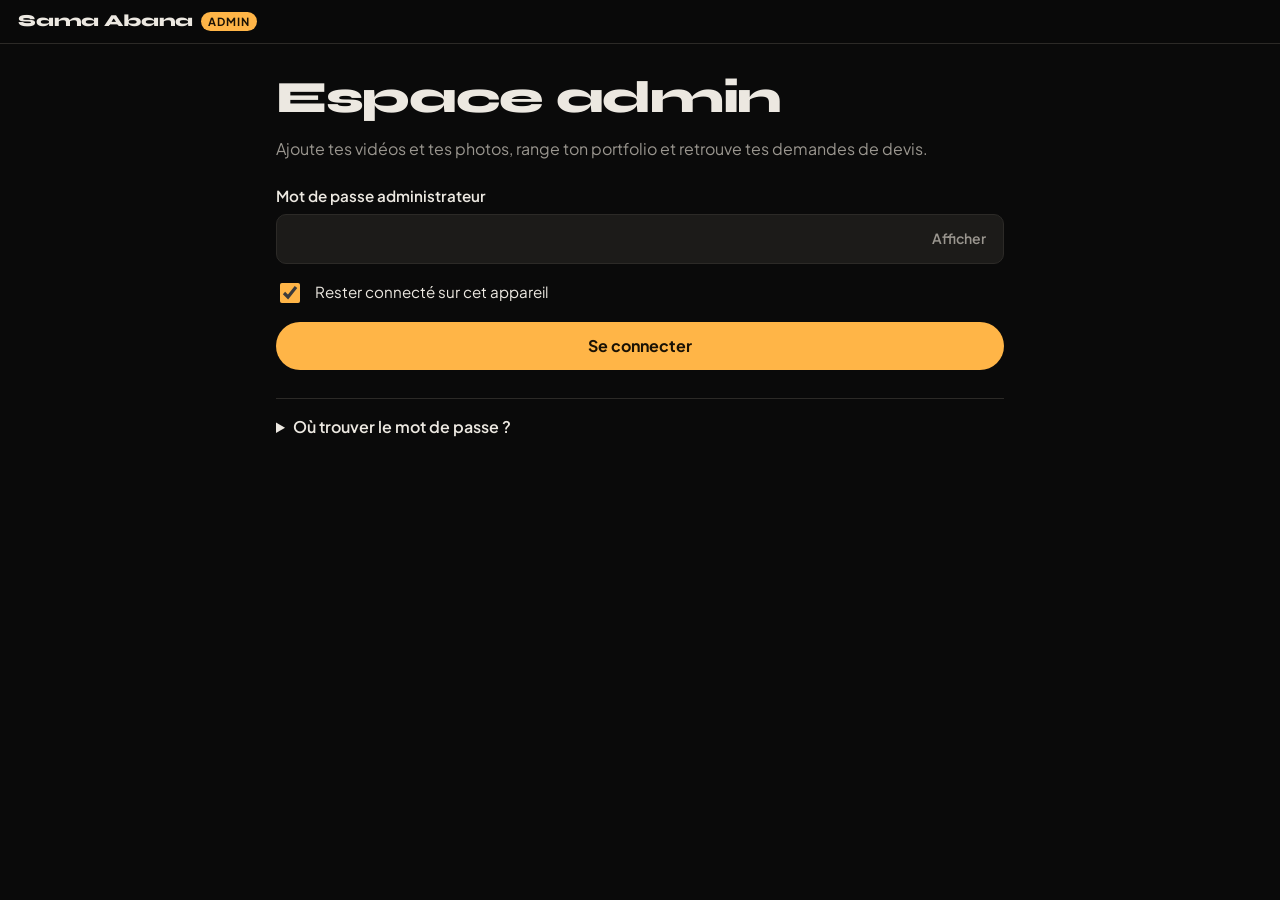
<file: admin.html>
<!doctype html>
<html lang="fr">
<head>
  <meta charset="utf-8">
  <meta name="viewport" content="width=device-width, initial-scale=1, viewport-fit=cover">
  <meta name="robots" content="noindex, nofollow">
  <meta name="theme-color" content="#0a0a0a">
  <title>Espace admin · Sama Abana</title>
  <link rel="manifest" href="/admin.webmanifest">
  <link rel="icon" type="image/png" sizes="32x32" href="/assets/icons/admin-32.png">
  <link rel="icon" type="image/png" sizes="192x192" href="/assets/icons/admin-192.png">
  <link rel="apple-touch-icon" href="/assets/icons/admin-180.png">
  <meta name="apple-mobile-web-app-title" content="Admin Sama">
  <link rel="stylesheet" href="/admin.css">
  <script src="/admin.js" defer></script>
</head>
<body>
  <header class="top">
    <a class="brand" href="/" title="Voir mon site">Sama Abana<span class="brand__tag">admin</span></a>
    <button class="link" type="button" id="logout" hidden>Déconnexion</button>
  </header>

  <main class="wrap">
    <p class="loading" id="boot">Connexion…</p>

    <!-- ============================================================ connexion -->
    <section class="login" id="login" hidden>
      <h1 class="title">Espace admin</h1>
      <p class="muted">Ajoute tes vidéos et tes photos, range ton portfolio et retrouve tes demandes de devis.</p>
      <form id="login-form" novalidate>
        <label class="label" for="pw">Mot de passe administrateur</label>
        <div class="pw">
          <input class="input" id="pw" name="pw" type="password" autocomplete="current-password" autocapitalize="off" spellcheck="false" required>
          <button class="pw__toggle" type="button" id="pw-toggle" aria-pressed="false">Afficher</button>
        </div>
        <label class="check"><input type="checkbox" id="remember" checked> Rester connecté sur cet appareil</label>
        <p class="error" id="login-error" role="alert" hidden></p>
        <button class="btn btn--key btn--block" type="submit" id="login-btn">Se connecter</button>
      </form>
      <details class="help">
        <summary>Où trouver le mot de passe&nbsp;?</summary>
        <ol>
          <li>Ouvre <strong>dashboard.render.com</strong> (en Wi-Fi si les données mobiles bloquent).</li>
          <li>Touche ton service <strong>sama-abana-studio</strong>, puis <strong>Environment</strong>.</li>
          <li>Sur la ligne <strong>ADMIN_TOKEN</strong>, touche l'œil pour l'afficher, copie la valeur et colle-la ici.</li>
        </ol>
        <p class="muted small">Ne l'envoie à personne : il donne accès à ton site.</p>
      </details>
    </section>

    <!-- ============================================================ application -->
    <section id="app" hidden>
      <nav class="tabs" role="tablist" aria-label="Sections">
        <button class="tab-btn" role="tab" type="button" id="t-works" aria-controls="tab-works" aria-selected="true" data-tab="works">
          Travaux <span class="count" id="count-works"></span>
        </button>
        <button class="tab-btn" role="tab" type="button" id="t-quotes" aria-controls="tab-quotes" aria-selected="false" data-tab="quotes">
          Devis <span class="count count--key" id="count-quotes" hidden></span>
        </button>
        <button class="tab-btn" role="tab" type="button" id="t-site" aria-controls="tab-site" aria-selected="false" data-tab="site">Réglages</button>
      </nav>

      <div class="banner" id="banner" role="status" hidden></div>
      <div class="banner banner--maint" id="maint-banner" role="status" hidden></div>

      <div class="tab" id="tab-works" role="tabpanel" aria-labelledby="t-works">
        <button class="btn btn--key btn--block btn--add" type="button" id="add-btn">
          <svg viewBox="0 0 24 24" aria-hidden="true"><path d="M12 5v14M5 12h14"/></svg>
          Ajouter un travail
        </button>
        <p class="muted small hint">Le premier de la liste s'affiche en premier sur ton site. Les flèches changent l'ordre.</p>
        <ol class="works" id="works"></ol>
        <p class="muted empty" id="works-empty" hidden>Aucun travail pour l'instant. Touche « Ajouter un travail ».</p>
      </div>

      <div class="tab" id="tab-quotes" role="tabpanel" aria-labelledby="t-quotes" hidden>
        <ol class="quotes" id="quotes"></ol>
        <p class="muted empty" id="quotes-empty" hidden>Aucune demande de devis pour l'instant.</p>
      </div>

      <div class="tab" id="tab-site" role="tabpanel" aria-labelledby="t-site" hidden>
        <ul class="settings" id="settings"></ul>
        <a class="btn btn--ghost btn--block" href="/" target="_blank" rel="noopener">Voir mon site</a>
      </div>
    </section>
  </main>

  <!-- ============================================================ ajout / modification -->
  <dialog class="sheet" id="editor" aria-labelledby="editor-title">
    <form class="sheet__form" id="editor-form" novalidate>
      <header class="sheet__head">
        <h2 class="sheet__title" id="editor-title">Ajouter un travail</h2>
        <button class="icon-btn" type="button" data-close aria-label="Fermer">
          <svg viewBox="0 0 24 24" aria-hidden="true"><path d="M6 6l12 12M18 6 6 18"/></svg>
        </button>
      </header>

      <div class="sheet__body">
        <div class="media" id="media">
          <input type="file" id="file" accept="video/*,image/*" hidden>
          <button class="pick" type="button" id="pick">
            <svg viewBox="0 0 24 24" aria-hidden="true"><path d="M12 16V4m0 0-5 5m5-5 5 5M4 20h16"/></svg>
            <strong>Choisir une vidéo ou une photo</strong>
            <span class="small">Vidéo&nbsp;: 100&nbsp;Mo maximum. Photo&nbsp;: 10&nbsp;Mo maximum.</span>
          </button>

          <div class="preview" id="preview" hidden>
            <video class="preview__media" id="pv-video" muted playsinline preload="metadata" hidden></video>
            <img class="preview__media" id="pv-image" alt="" hidden>
            <p class="preview__note small" id="pv-note" hidden></p>
          </div>

          <div class="cover" id="cover" hidden>
            <div class="cover__head">
              <label class="label" for="cover-range">Image de couverture</label>
              <output class="small muted" id="cover-time" for="cover-range">0:00</output>
            </div>
            <input class="range" type="range" id="cover-range" min="0" max="1" step="0.1" value="0">
            <p class="muted small">Fais glisser pour choisir l'image qui s'affiche sur ton site avant la lecture.</p>
          </div>

          <div class="progress" id="progress" hidden>
            <div class="progress__bar"><span class="progress__fill" id="progress-fill"></span></div>
            <p class="small progress__text" id="progress-text" aria-live="polite">Envoi…</p>
            <div class="progress__actions">
              <button class="link" type="button" id="retry" hidden>Réessayer</button>
              <button class="link" type="button" id="change-file" hidden>Changer de fichier</button>
            </div>
          </div>

          <img class="current-cover" id="current-cover" alt="" hidden>
        </div>

        <label class="label" for="f-title">Titre <span class="req">*</span></label>
        <input class="input" id="f-title" name="title" maxlength="150" required placeholder="Ex. : Spot publicitaire pour…">

        <label class="label" for="f-client">Client</label>
        <input class="input" id="f-client" name="client" maxlength="120" placeholder="Ex. : NK Beauty (facultatif)">

        <label class="label" for="f-category">Catégorie <span class="req">*</span></label>
        <select class="input" id="f-category" name="category" required>
          <option value="">Choisir…</option>
        </select>

        <label class="label" for="f-ratio">Format</label>
        <select class="input" id="f-ratio" name="aspect_ratio"></select>

        <label class="label" for="f-desc">Description</label>
        <textarea class="input" id="f-desc" name="description" rows="3" maxlength="2000" placeholder="Une ou deux phrases sur le projet (facultatif)"></textarea>

        <label class="switch"><input type="checkbox" id="f-published" checked><span>Visible sur le site</span></label>
        <label class="switch"><input type="checkbox" id="f-featured"><span>À la une (affiché en grand, en premier)</span></label>

        <p class="error" id="editor-error" role="alert" hidden></p>
      </div>

      <footer class="sheet__foot">
        <button class="link link--danger" type="button" id="delete-btn" hidden>Supprimer</button>
        <span class="spacer"></span>
        <button class="btn btn--ghost" type="button" data-close>Annuler</button>
        <button class="btn btn--key" type="submit" id="save-btn">Publier</button>
      </footer>
    </form>
  </dialog>

  <!-- ============================================================ confirmation -->
  <dialog class="confirm" id="confirm" aria-labelledby="confirm-title">
    <form method="dialog">
      <h2 class="confirm__title" id="confirm-title"></h2>
      <p class="muted" id="confirm-text"></p>
      <div class="confirm__actions">
        <button class="btn btn--ghost" value="cancel">Annuler</button>
        <button class="btn btn--danger" value="ok" id="confirm-ok">Confirmer</button>
      </div>
    </form>
  </dialog>

  <div class="toast" id="toast" role="status" aria-live="polite" hidden></div>
</body>
</html>
</file>
<file: admin.css>
/* Espace admin — Motion Design by Sama Abana. Pensé d'abord pour le téléphone. */
@font-face { font-family: "Syne"; src: url("/assets/fonts/syne-var.woff") format("woff"); font-weight: 400 800; font-display: swap; }
@font-face { font-family: "Plus Jakarta Sans"; src: url("/assets/fonts/jakarta-var.woff") format("woff"); font-weight: 200 800; font-display: swap; }

:root {
  color-scheme: dark;
  --ink: #0a0a0a; --ink-2: #131312; --ink-3: #1c1b19; --rule: #2c2a27;
  --bone: #ece8e1; --fog: #9a968f; --key: #ffb547; --key-ink: #1a1205;
  --ok: #7ed7a1; --error: #ff8a7a;
  --display: "Syne", "Arial Black", sans-serif;
  --text: "Plus Jakarta Sans", system-ui, -apple-system, "Segoe UI", sans-serif;
  --r: 12px;
}
*, *::before, *::after { box-sizing: border-box; }
[hidden] { display: none !important; }
html { -webkit-text-size-adjust: 100%; }
body {
  margin: 0; min-height: 100svh; background: var(--ink); color: var(--bone);
  font: 400 1rem/1.5 var(--text); -webkit-font-smoothing: antialiased;
  padding-bottom: env(safe-area-inset-bottom);
}
button, input, select, textarea { font: inherit; color: inherit; }
button { cursor: pointer; background: none; border: 0; padding: 0; }
img, video { display: block; max-width: 100%; }
svg { width: 20px; height: 20px; fill: none; stroke: currentColor; stroke-width: 2; stroke-linecap: round; stroke-linejoin: round; flex: none; }
a { color: var(--key); }
:focus-visible { outline: 2px solid var(--key); outline-offset: 2px; }

.small { font-size: .875rem; }
.muted { color: var(--fog); }
.error { color: var(--error); font-size: .95rem; margin: 12px 0 0; }
.req { color: var(--key); }
.loading { color: var(--fog); padding: 40px 0; text-align: center; }

/* ----------------------------------------------------------------- en-tête */
.top {
  position: sticky; top: 0; z-index: 10; display: flex; align-items: center; justify-content: space-between;
  padding: calc(12px + env(safe-area-inset-top)) 18px 12px; background: rgba(10, 10, 10, .92);
  border-bottom: 1px solid var(--rule); backdrop-filter: blur(8px);
}
.brand { font: 800 1.05rem/1 var(--display); color: var(--bone); text-decoration: none; letter-spacing: -.01em; display: flex; align-items: center; gap: 8px; }
.top .link { white-space: nowrap; font-size: .9rem; }
.brand__tag { font: 700 .7rem/1 var(--text); text-transform: uppercase; letter-spacing: .08em; color: var(--key-ink); background: var(--key); padding: 4px 7px; border-radius: 99px; }
.wrap { width: min(760px, 100%); margin: 0 auto; padding: 20px 16px 48px; }

/* ----------------------------------------------------------------- boutons */
.btn {
  display: inline-flex; align-items: center; justify-content: center; gap: 8px; min-height: 48px; padding: 0 20px;
  border-radius: 99px; font-weight: 700; text-decoration: none; transition: transform .15s, background .2s, opacity .2s;
}
.btn:active { transform: scale(.98); }
.btn[disabled] { opacity: .5; cursor: not-allowed; }
.btn--key { background: var(--key); color: var(--key-ink); }
.btn--ghost { border: 1px solid var(--rule); color: var(--bone); }
.btn--danger { background: var(--error); color: #2a0b06; }
.btn--block { width: 100%; }
.btn--add { min-height: 56px; font-size: 1.05rem; }
.link { color: var(--key); font-weight: 600; text-decoration: underline; text-underline-offset: 3px; padding: 6px 0; }
.link--danger { color: var(--error); }
.icon-btn { width: 44px; height: 44px; border-radius: 50%; display: grid; place-items: center; color: var(--bone); }
.icon-btn:hover, .icon-btn:focus-visible { background: var(--ink-3); }

/* ----------------------------------------------------------------- formulaires */
.title { font: 800 clamp(2rem, 9vw, 2.8rem)/1 var(--display); letter-spacing: -.03em; margin: 12px 0 10px; }
.label { display: block; font-weight: 600; font-size: .95rem; margin: 18px 0 6px; }
.input {
  width: 100%; min-height: 48px; padding: 12px 14px; background: var(--ink-3); border: 1px solid var(--rule);
  border-radius: 10px; font-size: 16px; /* évite le zoom automatique sur iPhone */
}
.input:focus { border-color: var(--key); outline: none; }
textarea.input { resize: vertical; min-height: 88px; }
select.input { appearance: none; background-image: linear-gradient(45deg, transparent 50%, var(--fog) 50%), linear-gradient(135deg, var(--fog) 50%, transparent 50%); background-position: calc(100% - 20px) 21px, calc(100% - 15px) 21px; background-size: 5px 5px; background-repeat: no-repeat; padding-right: 40px; }
.pw { position: relative; }
.pw .input { padding-right: 92px; }
.pw__toggle { position: absolute; right: 6px; top: 6px; bottom: 6px; padding: 0 12px; border-radius: 8px; color: var(--fog); font-size: .875rem; font-weight: 600; }
.check, .switch { display: flex; align-items: center; gap: 12px; margin: 16px 0; font-size: .95rem; cursor: pointer; }
.check input { width: 20px; height: 20px; accent-color: var(--key); }
.switch input { appearance: none; width: 46px; height: 28px; border-radius: 99px; background: var(--ink-3); border: 1px solid var(--rule); position: relative; flex: none; transition: background .2s; margin: 0; }
.switch input::after { content: ""; position: absolute; top: 3px; left: 3px; width: 20px; height: 20px; border-radius: 50%; background: var(--fog); transition: transform .2s, background .2s; }
.switch input:checked { background: var(--key); border-color: var(--key); }
.switch input:checked::after { transform: translateX(18px); background: var(--key-ink); }
.login form { margin-top: 24px; }
.help { margin-top: 28px; border-top: 1px solid var(--rule); padding-top: 16px; }
.help summary { cursor: pointer; font-weight: 600; color: var(--bone); }
.help ol { padding-left: 20px; color: #cfcac2; }
.help li { margin: 8px 0; }

/* ----------------------------------------------------------------- onglets */
.tabs { display: grid; grid-template-columns: repeat(3, 1fr); gap: 4px; padding: 4px; background: var(--ink-2); border: 1px solid var(--rule); border-radius: 99px; margin-bottom: 18px; }
.tab-btn { min-height: 42px; border-radius: 99px; font-weight: 700; font-size: .95rem; color: var(--fog); display: flex; align-items: center; justify-content: center; gap: 6px; }
.tab-btn[aria-selected="true"] { background: var(--bone); color: var(--ink); }
.count { font-size: .75rem; font-weight: 700; opacity: .7; }
.count--key { opacity: 1; background: var(--key); color: var(--key-ink); padding: 1px 7px; border-radius: 99px; }
.banner { border: 1px solid #5a4317; background: #21190b; color: #ffd89a; border-radius: var(--r); padding: 14px 16px; margin-bottom: 18px; font-size: .95rem; }
.banner strong { color: var(--key); }
.hint { margin: 10px 2px 18px; }
.empty { text-align: center; padding: 32px 0; }

/* ----------------------------------------------------------------- liste des travaux */
.works, .quotes, .settings { list-style: none; margin: 0; padding: 0; display: grid; gap: 12px; }
.work { display: grid; grid-template-columns: 76px minmax(0, 1fr); gap: 12px 14px; padding: 12px; background: var(--ink-2); border: 1px solid var(--rule); border-radius: var(--r); }
.work.is-hidden .work__thumb, .work.is-hidden .work__info { opacity: .45; }
.work__thumb { width: 76px; height: 100px; border-radius: 8px; object-fit: cover; background: var(--ink-3); position: relative; }
.work__thumb-wrap { position: relative; }
.work__kind { position: absolute; left: 5px; bottom: 5px; background: rgba(0, 0, 0, .7); border-radius: 6px; padding: 3px; display: grid; }
.work__kind svg { width: 14px; height: 14px; }
.work__info { min-width: 0; align-self: center; }
.work__title { font: 700 1rem/1.25 var(--display); margin: 0; overflow-wrap: anywhere; }
.work__meta { margin: 4px 0 0; color: var(--fog); font-size: .85rem; }
.badges { display: flex; flex-wrap: wrap; gap: 6px; margin-top: 8px; }
.badge { font-size: .72rem; font-weight: 700; padding: 3px 8px; border-radius: 99px; background: var(--ink-3); color: var(--fog); border: 1px solid var(--rule); }
.badge--key { background: var(--key); color: var(--key-ink); border-color: var(--key); }
.badge--ok { color: var(--ok); }
.act { min-height: 38px; padding: 0 12px; border-radius: 99px; border: 1px solid var(--rule); font-size: .85rem; font-weight: 600; display: inline-flex; align-items: center; gap: 6px; color: var(--bone); text-decoration: none; }
.act svg { width: 16px; height: 16px; }
.act[disabled] { opacity: .3; cursor: default; }
.act.is-on { background: var(--key); color: var(--key-ink); border-color: var(--key); }
/* barre d'outils d'un travail : 5 boutons égaux, icône + mot, tient sur un petit écran */
.work__actions { grid-column: 1 / -1; display: grid; grid-template-columns: repeat(5, minmax(0, 1fr)); gap: 6px; border-top: 1px solid var(--rule); padding-top: 10px; }
.work__actions .act { flex-direction: column; justify-content: center; gap: 4px; min-height: 54px; padding: 6px 2px; border-radius: 10px; font-size: .68rem; line-height: 1.1; text-align: center; letter-spacing: -.01em; }
.work__actions .act svg { width: 18px; height: 18px; }

/* ----------------------------------------------------------------- devis */
.quote { padding: 16px; background: var(--ink-2); border: 1px solid var(--rule); border-radius: var(--r); }
.quote.is-new { border-color: #6b5020; }
.quote__head { display: flex; justify-content: space-between; gap: 12px; align-items: baseline; }
.quote__name { font: 700 1.05rem/1.25 var(--display); margin: 0; overflow-wrap: anywhere; }
.quote__date { color: var(--fog); font-size: .8rem; white-space: nowrap; }
.quote__brief { white-space: pre-wrap; overflow-wrap: anywhere; margin: 12px 0 0; color: #d9d4cc; font-size: .95rem; }
.quote__brief.is-clamped { display: -webkit-box; -webkit-line-clamp: 4; -webkit-box-orient: vertical; overflow: hidden; }
.quote__contact { color: var(--fog); font-size: .85rem; margin: 10px 0 0; overflow-wrap: anywhere; }
.quote__actions { display: flex; flex-wrap: wrap; gap: 8px; margin-top: 14px; align-items: center; }
.quote__actions .input { width: auto; min-height: 38px; padding: 6px 36px 6px 12px; font-size: .9rem; background-position: calc(100% - 18px) 16px, calc(100% - 13px) 16px; margin-left: auto; }

/* ----------------------------------------------------------------- réglages */
.setting { display: grid; grid-template-columns: 28px minmax(0, 1fr); gap: 4px 12px; padding: 16px; background: var(--ink-2); border: 1px solid var(--rule); border-radius: var(--r); }
.setting__dot { width: 12px; height: 12px; border-radius: 50%; margin: 6px 0 0 6px; background: var(--error); }
.setting__dot.is-ok { background: var(--ok); }
.setting__dot.is-warn { background: var(--key); box-shadow: 0 0 0 4px rgba(255, 181, 71, .18); }
.setting--maint.is-closed { border-color: #6b5020; }
.mfield { display: block; margin-top: 12px; }
.mfield span { display: block; font-size: .85rem; font-weight: 600; color: var(--bone); margin-bottom: 5px; }
.mfield .input { min-height: 44px; padding: 10px 12px; font-size: 16px; }
.mfield textarea.input { min-height: 80px; }
.maint-actions { display: flex; flex-wrap: wrap; gap: 8px; margin-top: 14px; }
.maint-actions .btn--block { flex: 1 1 100%; }
.act--key { background: var(--key); color: var(--key-ink); border-color: var(--key); }
.banner--maint { display: flex; align-items: center; justify-content: space-between; gap: 12px; flex-wrap: wrap; }
.setting h3 { margin: 0; font: 700 1rem/1.3 var(--display); }
.setting p { margin: 2px 0 0; color: var(--fog); font-size: .9rem; overflow-wrap: anywhere; }
.setting .act { margin-top: 10px; justify-self: start; }
.settings + .btn { margin-top: 18px; }

/* ----------------------------------------------------------------- feuille d'édition */
.sheet, .confirm { border: 1px solid var(--rule); background: var(--ink-2); color: var(--bone); padding: 0; }
.sheet::backdrop, .confirm::backdrop { background: rgba(0, 0, 0, .78); }
.sheet { width: 100%; max-width: 640px; height: 100%; max-height: 100%; margin: 0 auto; border-radius: 0; }
.sheet__form { display: flex; flex-direction: column; height: 100%; }
.sheet__head { display: flex; align-items: center; justify-content: space-between; padding: calc(10px + env(safe-area-inset-top)) 8px 10px 18px; border-bottom: 1px solid var(--rule); }
.sheet__title { font: 800 1.2rem/1.1 var(--display); margin: 0; }
.sheet__body { flex: 1; overflow-y: auto; padding: 16px 18px 24px; overscroll-behavior: contain; }
.sheet__foot { display: flex; align-items: center; gap: 10px; padding: 12px 18px calc(12px + env(safe-area-inset-bottom)); border-top: 1px solid var(--rule); background: var(--ink-2); }
.sheet__foot .spacer { flex: 1; }
@media (min-width: 700px) {
  .sheet { height: auto; max-height: calc(100svh - 48px); margin: auto; border-radius: 16px; }
  .sheet__form { max-height: calc(100svh - 48px); }
}

.pick { width: 100%; min-height: 150px; border: 1.5px dashed #4a4640; border-radius: var(--r); display: flex; flex-direction: column; align-items: center; justify-content: center; gap: 8px; padding: 20px; text-align: center; color: var(--bone); background: var(--ink); }
.pick svg { width: 30px; height: 30px; color: var(--key); }
.pick span { color: var(--fog); }
.preview { position: relative; border-radius: var(--r); overflow: hidden; background: #000; display: grid; place-items: center; }
.preview__media { max-height: 46svh; width: auto; margin: 0 auto; }
.preview__note { position: absolute; inset: auto 0 0; margin: 0; padding: 10px 12px; background: rgba(0, 0, 0, .75); color: #ffd89a; }
.current-cover { max-height: 34svh; width: auto; margin: 0 auto; border-radius: var(--r); }
.cover { margin-top: 14px; }
.cover__head { display: flex; justify-content: space-between; align-items: baseline; }
.cover .label { margin-top: 0; }
.cover p { margin: 6px 0 0; }
.range { width: 100%; accent-color: var(--key); height: 32px; }
.progress { margin-top: 14px; }
.progress__bar { height: 8px; border-radius: 99px; background: var(--ink-3); overflow: hidden; }
.progress__fill { display: block; height: 100%; width: 0; background: var(--key); border-radius: inherit; transition: width .3s; }
.progress.is-done .progress__fill { background: var(--ok); }
.progress.is-error .progress__fill { background: var(--error); }
.progress__text { margin: 8px 0 0; }
.progress.is-done .progress__text { color: var(--ok); }
.progress.is-error .progress__text { color: var(--error); }
.progress__actions { display: flex; gap: 18px; }

.confirm { width: min(420px, calc(100% - 32px)); border-radius: 16px; padding: 22px; }
.confirm__title { font: 800 1.2rem/1.2 var(--display); margin: 0 0 8px; overflow-wrap: anywhere; }
.confirm__actions { display: flex; justify-content: flex-end; gap: 10px; margin-top: 20px; }

.toast {
  position: fixed; left: 50%; bottom: calc(20px + env(safe-area-inset-bottom)); transform: translateX(-50%); z-index: 50;
  max-width: calc(100% - 32px); padding: 12px 18px; border-radius: 12px; background: var(--bone); color: var(--ink);
  font-weight: 600; box-shadow: 0 10px 30px rgba(0, 0, 0, .5); animation: toast-in .25s ease-out;
}
.toast.is-error { background: var(--error); color: #2a0b06; }
@keyframes toast-in { from { opacity: 0; transform: translate(-50%, 10px); } }
@media (prefers-reduced-motion: reduce) { * { animation: none !important; transition: none !important; } }
</file>
